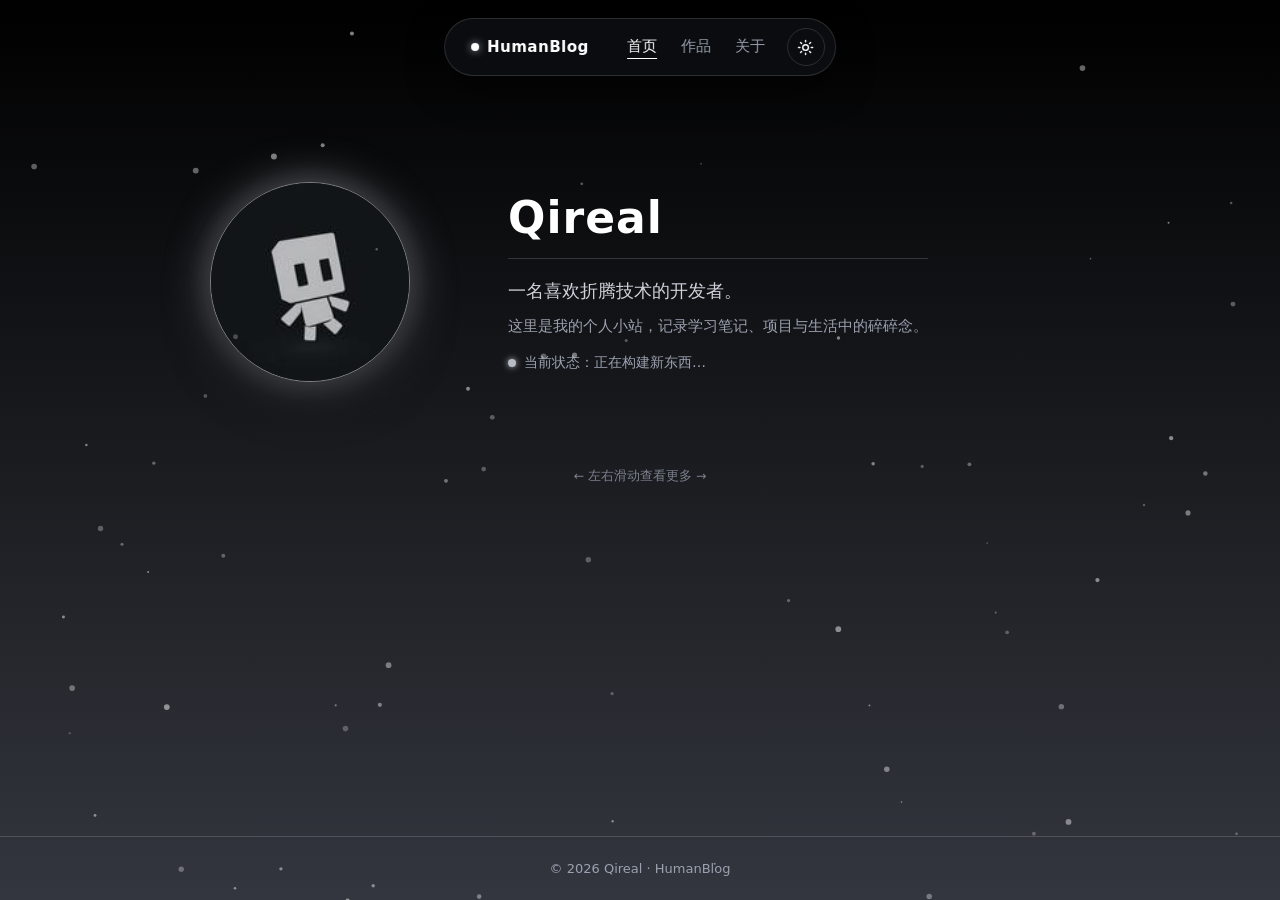
<file: index.html>
<!DOCTYPE html>
<html lang="zh-CN" data-theme="dark">
<head>
  <meta charset="UTF-8">
  <meta name="viewport" content="width=device-width, initial-scale=1.0">
  <title>个人主页</title>
  <link rel="icon" type="image/jpeg" href="avatar.jpg" id="favicon">
  <link rel="preconnect" href="https://api.github.com">
  <link rel="preconnect" href="https://raw.githubusercontent.com">
  <link rel="dns-prefetch" href="https://api.github.com">
  <link rel="dns-prefetch" href="https://raw.githubusercontent.com">
  <script src="config.js?v=20260911"></script>
  <script>
    document.documentElement.dataset.theme =
      localStorage.getItem("theme") || window.SITE_CONFIG.defaultTheme;
    document.title = window.SITE_CONFIG.title;
  </script>
  <link rel="stylesheet" href="style.css?v=20260911">
</head>
<body>
  <div class="bg-fx"></div>

  <!-- 灵动岛导航 -->
  <header class="island">
    <a class="logo" href="#home">
      <span class="logo-dot"></span>
      <span id="logoText"></span>
    </a>

    <nav class="nav-links" id="navLinks"></nav>

    <button class="theme-toggle" id="themeToggle" aria-label="切换深浅色" title="切换深浅色">
      <svg class="icon-sun" viewBox="0 0 24 24" width="17" height="17" fill="none" stroke="currentColor" stroke-width="2" stroke-linecap="round">
        <circle cx="12" cy="12" r="4"/>
        <path d="M12 2v2M12 20v2M4.93 4.93l1.41 1.41M17.66 17.66l1.41 1.41M2 12h2M20 12h2M6.34 17.66l-1.41 1.41M19.07 4.93l-1.41 1.41"/>
      </svg>
      <svg class="icon-moon" viewBox="0 0 24 24" width="17" height="17" fill="none" stroke="currentColor" stroke-width="2" stroke-linecap="round" stroke-linejoin="round">
        <path d="M21 12.79A9 9 0 1 1 11.21 3 7 7 0 0 0 21 12.79z"/>
      </svg>
    </button>
  </header>

  <!-- 三屏横向滑动容器 -->
  <div class="pages-viewport" id="pagesViewport">
    <div class="pages-track" id="pagesTrack">

      <!-- 第一屏：首页 -->
      <section class="page" data-page="home">
        <main class="hero">
          <div class="avatar-wrap">
            <img class="avatar" id="avatar" src="avatar.jpg" alt="我的头像">
          </div>
          <div class="intro">
            <h1 class="name" id="name"></h1>
            <p class="tagline" id="tagline"></p>
            <p class="bio" id="bio"></p>
            <p class="status"><span class="status-dot"></span><span id="statusText"></span></p>
          </div>
        </main>
        <p class="swipe-hint">← 左右滑动查看更多 →</p>
        <noscript>
          <p class="swipe-hint">三屏切换与作品列表需要启用 JavaScript，请在浏览器中允许 JavaScript 后刷新页面。</p>
        </noscript>
      </section>

      <!-- 第二屏：作品 -->
      <section class="page" data-page="works">
        <main class="works">
          <h2 class="works-title">我的作品</h2>
          <p class="works-sub">自动同步 GitHub 公开仓库 · 点击卡片查看详情与下载</p>
          <div class="works-grid" id="worksGrid">
            <div class="works-loading">正在从 GitHub 加载仓库…</div>
          </div>
        </main>
      </section>

      <!-- 第三屏：关于 -->
      <section class="page" data-page="about">
        <main class="about">
          <h2 class="works-title" id="aboutTitle"></h2>
          <div id="aboutBody"></div>
          <div class="dl-buttons" id="aboutLinks"></div>
        </main>
      </section>

    </div>
  </div>

  <footer class="footer">
    <span id="footerText"></span>
  </footer>

  <script src="script.js?v=20260911"></script>
  <script src="snow.js?v=20260911"></script>
  <script src="works.js?v=20260911"></script>
</body>
</html>
</file>
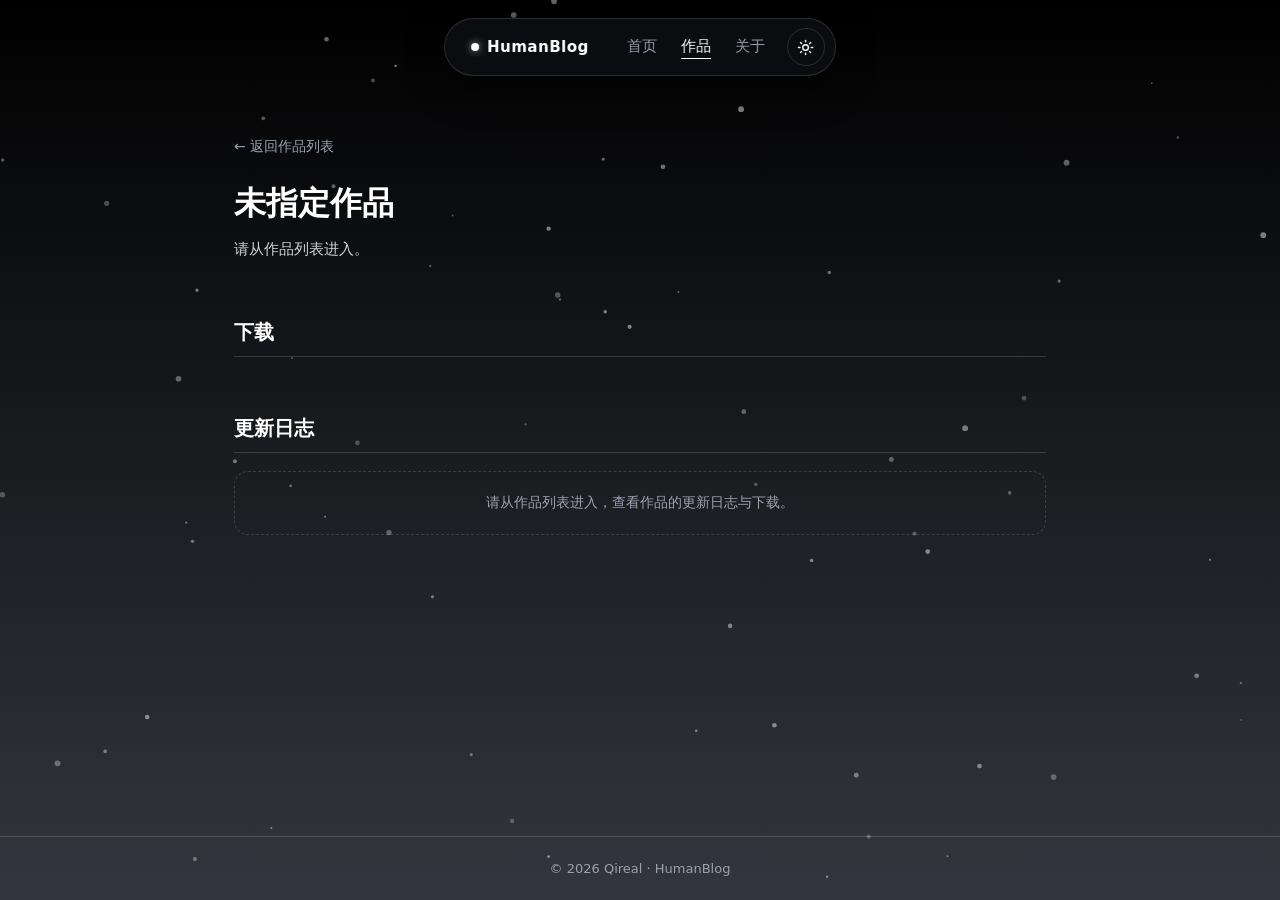
<file: work.html>
<!DOCTYPE html>
<html lang="zh-CN" data-theme="dark">
<head>
  <meta charset="UTF-8">
  <meta name="viewport" content="width=device-width, initial-scale=1.0">
  <title>作品详情 · Qireal</title>
  <link rel="icon" type="image/jpeg" href="avatar.jpg" id="favicon">
  <link rel="preconnect" href="https://api.github.com">
  <link rel="preconnect" href="https://raw.githubusercontent.com">
  <link rel="dns-prefetch" href="https://api.github.com">
  <link rel="dns-prefetch" href="https://raw.githubusercontent.com">
  <script src="config.js?v=20260911"></script>
  <script>
    document.documentElement.dataset.theme =
      localStorage.getItem("theme") || window.SITE_CONFIG.defaultTheme;
    // 和 index.html 对齐：标题也交给配置（<title> 里的内容作为无 JS 兜底）
    document.title = window.SITE_CONFIG.title;
  </script>
  <link rel="stylesheet" href="style.css?v=20260911">
</head>
<body>
  <div class="bg-fx"></div>

  <!-- 灵动岛导航 -->
  <header class="island">
    <a class="logo" href="index.html">
      <span class="logo-dot"></span>
      <span id="logoText"></span>
    </a>

    <nav class="nav-links" id="navLinks"></nav>

    <button class="theme-toggle" id="themeToggle" aria-label="切换深浅色" title="切换深浅色">
      <svg class="icon-sun" viewBox="0 0 24 24" width="17" height="17" fill="none" stroke="currentColor" stroke-width="2" stroke-linecap="round">
        <circle cx="12" cy="12" r="4"/>
        <path d="M12 2v2M12 20v2M4.93 4.93l1.41 1.41M17.66 17.66l1.41 1.41M2 12h2M20 12h2M6.34 17.66l-1.41 1.41M19.07 4.93l-1.41 1.41"/>
      </svg>
      <svg class="icon-moon" viewBox="0 0 24 24" width="17" height="17" fill="none" stroke="currentColor" stroke-width="2" stroke-linecap="round" stroke-linejoin="round">
        <path d="M21 12.79A9 9 0 1 1 11.21 3 7 7 0 0 0 21 12.79z"/>
      </svg>
    </button>
  </header>

  <!-- 作品详情 -->
  <main class="work-page">
    <a class="back-link" href="index.html#works">← 返回作品列表</a>

    <div class="work-hero"><img id="workBg" alt="作品背景图"></div>
    <h1 class="work-name" id="workName">加载中…</h1>
    <p class="work-desc" id="workDesc"></p>
    <div class="work-meta" id="workMeta"></div>

    <h2 class="work-section-title">下载</h2>
    <div class="dl-buttons" id="dlButtons"></div>

    <h2 class="work-section-title">更新日志</h2>
    <div id="changelog"><div class="release-empty">正在加载 Release 信息…</div></div>
  </main>

  <footer class="footer">
    <span id="footerText"></span>
  </footer>

  <script src="script.js?v=20260911"></script>
  <script src="snow.js?v=20260911"></script>
  <script src="work.js?v=20260911"></script>
</body>
</html>
</file>
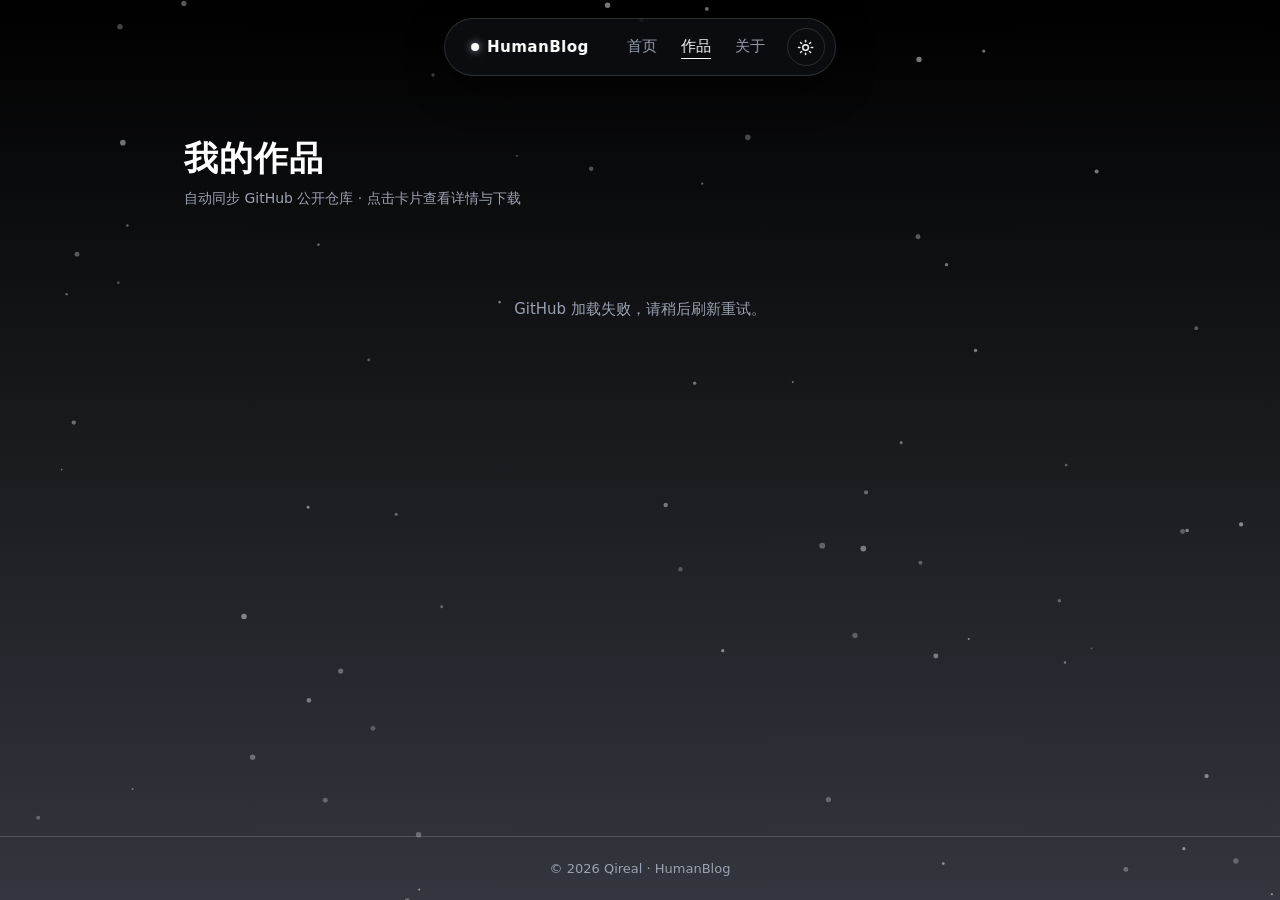
<file: works.html>
<!DOCTYPE html>
<html lang="zh-CN">
<head>
  <meta charset="UTF-8">
  <title>作品 · Qireal</title>
  <link rel="canonical" href="index.html#works">
  <meta http-equiv="refresh" content="0; url=index.html#works">
  <script>location.replace("index.html#works");</script>
</head>
<body>
  <p>正在前往作品页… 若没有自动跳转，请<a href="index.html#works">点这里</a>。</p>
</body>
</html>
</file>
<file: style.css>
/* ===== 主题变量 ===== */
:root,
[data-theme="dark"] {
  color-scheme: dark;
  --bg-base: #0d0f14;
  /* 底层/叠层是固定常量，靠叠层 opacity 交叉淡入，不随 [data-theme] 变化 */
  --bg-grad: linear-gradient(180deg, #000000 0%, #33363e 100%);
  --bg-grad-overlay: linear-gradient(180deg, #ffffff 0%, #a9aeb9 100%);
  --island-bg: rgba(15, 17, 22, 0.72);
  --island-shadow: 0 12px 36px rgba(0, 0, 0, 0.55);
  --border: rgba(255, 255, 255, 0.14);
  --text: #ffffff;
  --text-mid: #cfd3db;
  --text-dim: #9aa1b0;
  /* 头像光晕同样是固定双层常量，靠叠层 opacity 交叉淡入 */
  --halo: rgba(190, 195, 205, 0.30);
  --halo-overlay: rgba(70, 74, 84, 0.22);
  --avatar-border: rgba(210, 214, 224, 0.55);
  --avatar-glow: 0 0 46px rgba(200, 204, 214, 0.38), 0 18px 44px rgba(0, 0, 0, 0.5);
  --status-dot: #b7bcc6;
  --divider: rgba(255, 255, 255, 0.16);
  --work-card-bg: rgba(255, 255, 255, 0.04);
  --card-shadow-hover: 0 16px 40px rgba(0, 0, 0, 0.55);
  --btn-solid-bg: #f2f3f5;
  --btn-solid-text: #0b0c10;
}

[data-theme="light"] {
  color-scheme: light;
  --bg-base: #c9ccd4;
  --island-bg: rgba(255, 255, 255, 0.72);
  --island-shadow: 0 12px 36px rgba(40, 44, 52, 0.28);
  --border: rgba(0, 0, 0, 0.14);
  --text: #0b0c10;
  --text-mid: #33373f;
  --text-dim: #4d525c;
  --avatar-border: rgba(60, 64, 72, 0.45);
  --avatar-glow: 0 0 46px rgba(90, 94, 104, 0.45), 0 18px 44px rgba(40, 44, 52, 0.25);
  --status-dot: #5c616b;
  --divider: rgba(0, 0, 0, 0.18);
  --work-card-bg: rgba(255, 255, 255, 0.5);
  --card-shadow-hover: 0 12px 28px rgba(40, 44, 52, 0.18);
  --btn-solid-bg: #101216;
  --btn-solid-text: #ffffff;
}

/* ===== 基础 ===== */
* {
  margin: 0;
  padding: 0;
  box-sizing: border-box;
}

body {
  font-family: "PingFang SC", "Microsoft YaHei", "Noto Sans SC", system-ui, -apple-system, sans-serif;
  background-color: var(--bg-base);
  color: var(--text);
  min-height: 100vh;
  display: flex;
  flex-direction: column;
  padding-top: 96px;
}

/* 背景渐变双层交叉淡入，主题切换时平滑过渡 */
.bg-fx {
  position: fixed;
  inset: 0;
  z-index: -2;
  background: var(--bg-grad);
}

.bg-fx::after {
  content: "";
  position: absolute;
  inset: 0;
  background: var(--bg-grad-overlay);
  opacity: 0;
  transition: opacity 1.1s ease;
}

[data-theme="light"] .bg-fx::after {
  opacity: 1;
}

/* 雪花画布 */
.snow-canvas {
  position: fixed;
  inset: 0;
  width: 100%;
  height: 100%;
  z-index: 3;
  pointer-events: none;
}

/* 主题切换时的全局加长过渡（由 script.js 临时挂载 1.1 秒）。
   :where() 特异性为 0，整条选择器为 (0,1,1)，可覆盖 .theme-toggle / .work-card 等 (0,1,0) 自身规则，
   因此无需 !important —— 用 !important 的简写反而会把 transform/opacity 过渡一并清掉。 */
html.theme-animating :where(body, body *) {
  transition: color 1.1s ease, background-color 1.1s ease, border-color 1.1s ease,
    box-shadow 1.1s ease, opacity 1.1s ease, transform 0.2s ease;
}

/* 上面那条通配规则会命中 .pages-track，把翻屏过渡从 0.58s 压成 0.2s。
   换肤期间也要保持原来的滑动节奏，所以在这里单独还原（拖拽时的 transition: none 优先级更高）。 */
html.theme-animating .pages-track:not(.dragging) {
  transition: transform 0.58s cubic-bezier(0.22, 0.61, 0.36, 1);
}

/* ===== 灵动岛导航 ===== */
.island {
  position: fixed;
  top: 18px;
  left: 50%;
  transform: translateX(-50%);
  z-index: 100;
  display: flex;
  align-items: center;
  gap: 22px;
  padding: 9px 10px 9px 10px;
  border-radius: 999px;
  background: var(--island-bg);
  border: 1px solid var(--border);
  backdrop-filter: blur(16px);
  -webkit-backdrop-filter: blur(16px);
  box-shadow: var(--island-shadow);
  white-space: nowrap;
  transition: background 0.3s ease, border-color 0.3s ease;
}

.logo {
  display: inline-flex;
  align-items: center;
  gap: 8px;
  padding: 7px 16px;
  border-radius: 999px;
  color: var(--text);
  font-weight: 600;
  font-size: 15px;
  letter-spacing: 0.5px;
  text-decoration: none;
}

.logo-dot {
  width: 8px;
  height: 8px;
  border-radius: 50%;
  background: var(--text);
  box-shadow: 0 0 8px var(--text-dim);
}

.nav-links {
  display: flex;
  align-items: center;
  gap: 24px;
}

.nav-link {
  color: var(--text-dim);
  text-decoration: none;
  font-size: 15px;
  cursor: pointer;
  padding: 2px 0;
  border-bottom: 1px solid transparent;
  transition: color 0.25s ease, border-color 0.25s ease;
}

.nav-link:hover {
  color: var(--text);
}

.nav-link.active {
  color: var(--text);
  border-bottom-color: var(--text);
}

/* ===== 单页三屏滑动 ===== */
.pages-viewport {
  flex: 1;
  width: 100%;
  /* 只在横向裁剪；纵向交给窗口滚动，避免出现多余的滚动容器 */
  overflow-x: hidden;
  overflow-y: visible;
  overscroll-behavior-x: contain;
  /* 纵向滚动交给浏览器，横向手势由脚本接管 */
  touch-action: pan-y;
}

/* 用 clip 规避 overflow 单轴 visible 被强制计算成 auto 的陷阱：
   规范规定 overflow-x 与 overflow-y 中一个为 visible、另一个不为 visible 时，
   visible 会被计算成 auto，从而意外产生纵向滚动容器。clip 不在该转换之列。 */
@supports (overflow: clip) {
  .pages-viewport {
    overflow-x: clip;
  }
}

/* 老浏览器（Safari ≤15 等不支持 overflow: clip）的回退 */
@supports not (overflow: clip) {
  .pages-viewport {
    overflow-y: clip;
  }
}

.pages-track {
  display: flex;
  width: 100%;
  transition: transform 0.58s cubic-bezier(0.22, 0.61, 0.36, 1);
}

/* 拖动过程中跟手，不要过渡动画；只有拖动时才提升为常驻合成层 */
.pages-track.dragging {
  will-change: transform;
  transition: none;
}

.page {
  flex: 0 0 100%;
  min-width: 0;
  display: flex;
  flex-direction: column;
}

.swipe-hint {
  text-align: center;
  font-size: 12.5px;
  color: var(--text-dim);
  padding: 0 24px 34px;
  opacity: 0.75;
  user-select: none;
}

/* ===== 关于页 ===== */
.about {
  width: 100%;
  max-width: 720px;
  margin: 0 auto;
  padding: 40px 24px 60px;
}

.about-p {
  margin-top: 18px;
  font-size: 15px;
  line-height: 1.9;
  color: var(--text-mid);
}

.theme-toggle {
  width: 38px;
  height: 38px;
  border-radius: 50%;
  border: 1px solid var(--border);
  background: transparent;
  color: var(--text);
  cursor: pointer;
  display: inline-flex;
  align-items: center;
  justify-content: center;
  transition: border-color 0.2s ease, transform 0.2s ease;
}

.theme-toggle:hover {
  border-color: var(--text-dim);
  transform: rotate(15deg);
}

[data-theme="dark"] .icon-moon {
  display: none;
}

[data-theme="light"] .icon-sun {
  display: none;
}

/* ===== 主区 ===== */
.hero {
  flex: 1;
  width: 100%;
  max-width: 960px;
  margin: 0 auto;
  padding: 60px 24px 60px;
  display: flex;
  align-items: center;
  gap: clamp(28px, 6vw, 72px);
}

/* 光晕改用两层固定图层交叉淡入：radial-gradient 无法插值，直接换变量会在切主题时闪一下 */
.avatar-wrap {
  position: relative;
  flex-shrink: 0;
  padding: 26px;
  border-radius: 50%;
}

.avatar-wrap::before,
.avatar-wrap::after {
  content: "";
  position: absolute;
  inset: 0;
  border-radius: 50%;
  pointer-events: none;
  transition: opacity 1.1s ease;
}

.avatar-wrap::before {
  background: radial-gradient(circle, var(--halo) 0%, transparent 70%);
}

.avatar-wrap::after {
  background: radial-gradient(circle, var(--halo-overlay) 0%, transparent 70%);
  opacity: 0;
}

[data-theme="light"] .avatar-wrap::after {
  opacity: 1;
}

.avatar {
  position: relative;
  z-index: 1;
  width: 200px;
  height: 200px;
  border-radius: 50%;
  object-fit: cover;
  display: block;
  border: 1px solid var(--avatar-border);
  box-shadow: var(--avatar-glow);
  transition: box-shadow 0.3s ease;
}

.intro {
  max-width: 480px;
  animation: rise 0.6s ease both;
}

.name {
  font-size: 44px;
  font-weight: 700;
  letter-spacing: 1px;
  line-height: 1.2;
  color: var(--text);
  padding-bottom: 14px;
  border-bottom: 1px solid var(--divider);
}

.tagline {
  margin-top: 20px;
  font-size: 18px;
  color: var(--text-mid);
}

.bio {
  margin-top: 10px;
  font-size: 15px;
  line-height: 1.8;
  color: var(--text-dim);
}

.status {
  margin-top: 14px;
  font-size: 14px;
  color: var(--text-dim);
  display: flex;
  align-items: center;
  gap: 8px;
}

.status-dot {
  width: 8px;
  height: 8px;
  border-radius: 50%;
  background: var(--status-dot);
  box-shadow: 0 0 6px var(--status-dot);
  animation: blink 2s infinite;
}

/* ===== 页脚 ===== */
.footer {
  text-align: center;
  padding: 24px;
  font-size: 13px;
  color: var(--text-dim);
  border-top: 1px solid var(--divider);
}

/* ===== 动画 ===== */
@keyframes rise {
  from {
    opacity: 0;
    transform: translateY(14px);
  }
  to {
    opacity: 1;
    transform: translateY(0);
  }
}

@keyframes blink {
  0%, 100% { opacity: 1; }
  50% { opacity: 0.35; }
}

/* ===== 响应式 ===== */
/* 纵向布局断点提到 880px：681–851px 区间横向排列会把介绍区压到仅约 309px 宽，
   比 680px 以下的纵向布局更难看 */
@media (max-width: 880px) {
  .hero {
    flex-direction: column;
    text-align: center;
    gap: 24px;
    padding-top: 24px;
  }

  .avatar-wrap {
    padding: 18px;
  }

  .avatar {
    width: 170px;
    height: 170px;
  }

  .name {
    font-size: 38px;
  }

  .status {
    justify-content: center;
  }
}

/* ===== 作品列表页 ===== */
.works {
  flex: 1;
  width: 100%;
  max-width: 960px;
  margin: 0 auto;
  padding: 40px 24px 60px;
}

.works-title {
  font-size: 34px;
  font-weight: 700;
  color: var(--text);
  letter-spacing: 1px;
}

.works-sub {
  margin-top: 8px;
  font-size: 14px;
  color: var(--text-dim);
}

.works-grid {
  margin-top: 32px;
  display: grid;
  grid-template-columns: repeat(2, 1fr);
  gap: 26px;
}

/* 1fr 实为 minmax(auto, 1fr)，列宽受 item 的 min-content 约束；置 0 才不会因长名字撑开列 */
.works-grid > * {
  min-width: 0;
}

.works-loading {
  grid-column: 1 / -1;
  padding: 60px 0;
  text-align: center;
  color: var(--text-dim);
  font-size: 15px;
}

.work-card {
  display: block;
  border: 1px solid var(--border);
  border-radius: 18px;
  overflow: hidden;
  background: var(--work-card-bg);
  text-decoration: none;
  transition: transform 0.2s ease, box-shadow 0.2s ease, border-color 0.2s ease,
    color 0.4s ease, background-color 0.4s ease;
}

.work-card:hover {
  transform: translateY(-4px);
  border-color: var(--text-dim);
  box-shadow: var(--card-shadow-hover);
}

.work-card-img {
  height: 190px;
  overflow: hidden;
  border-bottom: 1px solid var(--divider);
}

.work-card-img img {
  width: 100%;
  height: 100%;
  object-fit: cover;
  display: block;
  transition: transform 0.35s ease;
}

.work-card:hover .work-card-img img {
  transform: scale(1.04);
}

.work-card-body {
  padding: 16px 18px 18px;
}

/* 不显示背景图时，卡片变成纯文字块，留白更舒展 */
.work-card.no-image .work-card-body {
  padding: 22px 24px 24px;
}

.work-card.no-image .work-card-name {
  font-size: 18px;
}

.work-card.no-image .work-card-desc {
  -webkit-line-clamp: 3;
  line-clamp: 3;
}

.work-card-name {
  font-size: 17px;
  font-weight: 600;
  color: var(--text);
  overflow-wrap: anywhere;
}

.work-card-desc {
  margin-top: 6px;
  font-size: 13.5px;
  line-height: 1.6;
  color: var(--text-dim);
  display: -webkit-box;
  -webkit-line-clamp: 2;
  line-clamp: 2;
  -webkit-box-orient: vertical;
  overflow: hidden;
}

/* ===== 单个作品页 ===== */
.work-page {
  flex: 1;
  width: 100%;
  max-width: 860px;
  margin: 0 auto;
  padding: 40px 24px 60px;
}

.back-link {
  display: inline-block;
  color: var(--text-dim);
  text-decoration: none;
  font-size: 14px;
  transition: color 0.2s ease;
}

.back-link:hover {
  color: var(--text);
}

.work-hero {
  margin-top: 20px;
  height: 280px;
  border-radius: 20px;
  overflow: hidden;
  border: 1px solid var(--border);
  background: var(--work-card-bg);
}

.work-hero img {
  width: 100%;
  height: 100%;
  object-fit: cover;
  display: block;
}

.work-name {
  margin-top: 26px;
  font-size: 32px;
  font-weight: 700;
  color: var(--text);
  word-break: break-all;
}

.work-desc {
  margin-top: 10px;
  font-size: 15px;
  line-height: 1.8;
  color: var(--text-mid);
}

.work-meta {
  margin-top: 16px;
  display: flex;
  flex-wrap: wrap;
  gap: 10px;
}

.meta-chip {
  font-size: 12.5px;
  padding: 5px 14px;
  border-radius: 999px;
  border: 1px solid var(--border);
  color: var(--text-dim);
}

.work-section-title {
  margin-top: 40px;
  font-size: 20px;
  font-weight: 600;
  color: var(--text);
  padding-bottom: 10px;
  border-bottom: 1px solid var(--divider);
}

.dl-buttons {
  margin-top: 18px;
  display: flex;
  flex-wrap: wrap;
  gap: 12px;
}

.dl-btn {
  display: inline-flex;
  align-items: center;
  gap: 8px;
  padding: 10px 22px;
  border-radius: 999px;
  font-size: 14px;
  text-decoration: none;
  border: 1px solid var(--border);
  color: var(--text);
  transition: border-color 0.2s ease, transform 0.15s ease, color 0.4s ease,
    background-color 0.4s ease;
}

.dl-btn:hover {
  border-color: var(--text-dim);
  transform: translateY(-2px);
}

.dl-btn.primary {
  background: var(--btn-solid-bg);
  color: var(--btn-solid-text);
  border-color: transparent;
  font-weight: 600;
}

.release {
  margin-top: 18px;
  border: 1px solid var(--border);
  border-radius: 14px;
  overflow: hidden;
}

.release-head {
  padding: 14px 18px;
  display: flex;
  align-items: baseline;
  justify-content: space-between;
  gap: 12px;
  flex-wrap: wrap;
  border-bottom: 1px solid var(--divider);
}

.release-name {
  font-size: 15.5px;
  font-weight: 600;
  color: var(--text);
}

.release-date {
  font-size: 13px;
  color: var(--text-dim);
}

.release-body {
  padding: 14px 18px;
  font-size: 14px;
  line-height: 1.85;
  color: var(--text-mid);
  white-space: pre-wrap;
  word-break: break-word;
}

.release-body a {
  color: var(--text);
  word-break: break-all;
}

.release-empty {
  margin-top: 18px;
  padding: 22px;
  text-align: center;
  color: var(--text-dim);
  font-size: 14px;
  border: 1px dashed var(--border);
  border-radius: 14px;
}

/* ===== 响应式补充 =====
   全站 680px 断点集中在此（原先在文件前部还有一份，会位于 .works-*/.work-* 基础规则之前，
   将来往其中加覆盖会静默失效），合并后保持各组规则的相对先后顺序 */
@media (max-width: 680px) {
  body {
    padding-top: 84px;
  }

  .island {
    top: 12px;
    gap: 10px;
    padding: 6px 6px 6px 8px;
    max-width: calc(100vw - 20px);
  }

  .logo {
    font-size: 13px;
    padding: 6px 12px;
  }

  .nav-links {
    gap: 12px;
  }

  .nav-link {
    font-size: 13px;
  }

  .theme-toggle {
    width: 34px;
    height: 34px;
  }

  .works-grid {
    grid-template-columns: 1fr;
    gap: 20px;
  }

  .works-title {
    font-size: 28px;
  }

  .work-hero {
    height: 190px;
  }

  .work-name {
    font-size: 26px;
  }
}

/* 320px 超窄屏：岛是 nowrap 且 max-width: calc(100vw - 20px)，再收紧一档避免溢出横向滚动条 */
@media (max-width: 380px) {
  .island {
    gap: 6px;
    padding: 5px 5px 5px 7px;
  }

  .logo {
    font-size: 12px;
    padding: 5px 9px;
    letter-spacing: 0;
  }

  .nav-links {
    gap: 8px;
  }

  .nav-link {
    font-size: 12px;
  }

  .theme-toggle {
    width: 30px;
    height: 30px;
  }
}

@media (prefers-reduced-motion: reduce) {
  .intro {
    animation: none;
  }

  .status-dot {
    animation: none;
  }

  .pages-track {
    transition: none;
  }

  html.theme-animating :where(body, body *) {
    transition-duration: 0.01s;
  }
}
</file>
